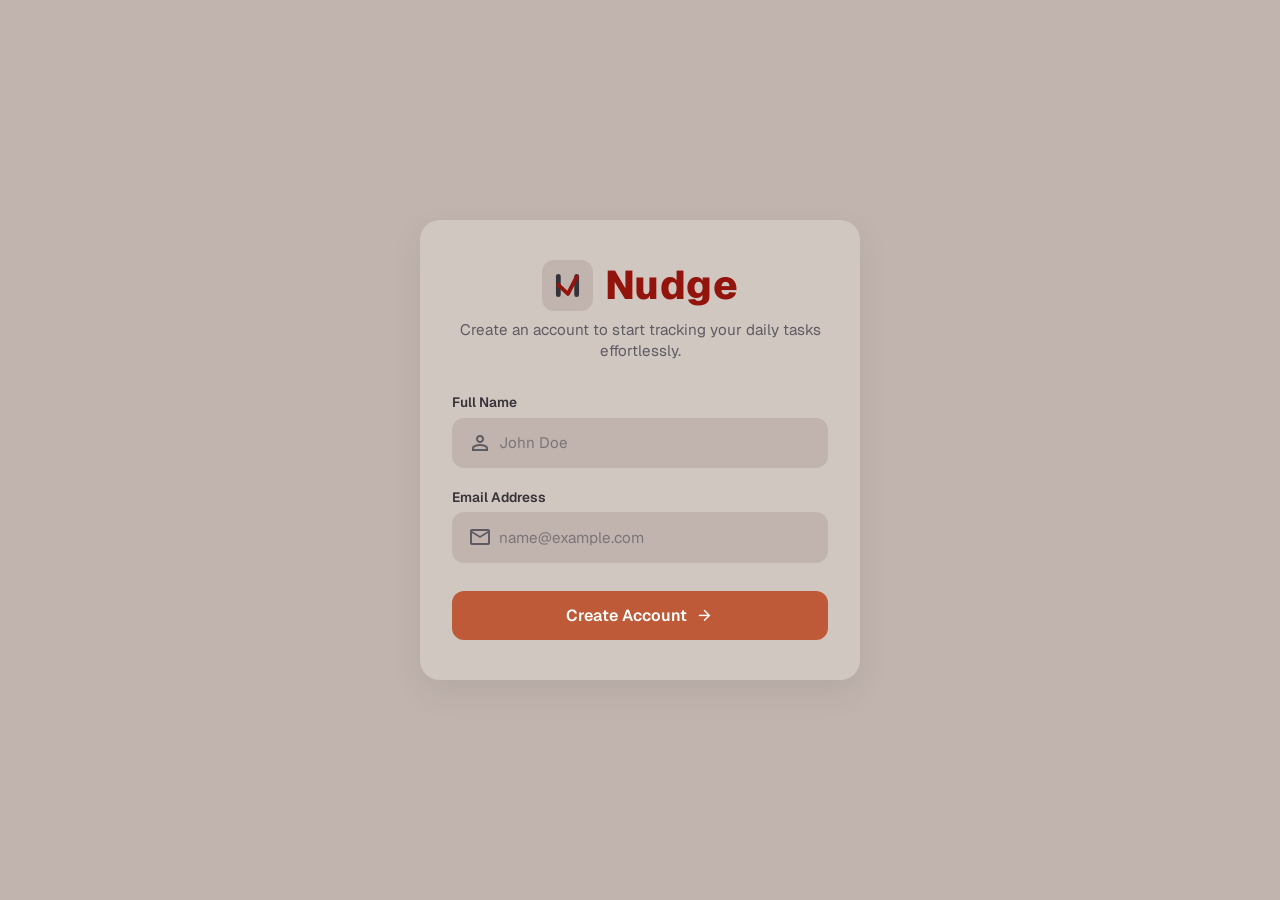
<file: index.html>
<!DOCTYPE html>
<html lang="en">
<head>
    <meta charset="UTF-8">
    <title>Nudge</title>
    <meta name="viewport" content="width=device-width, initial-scale=1">
    <link rel="stylesheet" href="css/style.css">
    <link rel="stylesheet" href="https://fonts.googleapis.com/css2?family=Material+Symbols+Outlined:opsz,wght,FILL,GRAD@24,400,0,0" />
    <link rel="stylesheet" href="css/dark-theme.css"
          media="(prefers-color-scheme: dark)">
    <link rel="icon" type="image/svg+xml" href="Assets/logo.svg" />
</head>
<body>

<div class="api-banner hide" role="status" aria-live="polite">
    <span class="material-symbols-outlined api-banner__icon" aria-hidden="true">key</span>
    <p class="api-banner__text">API key must be entered to get a suggestion. Please try again later.</p>
</div>

<main class="app-container">
    <header class="app-header">
        <div class="app-header__content">
            <div class="app-header__logo">
                <div class="heading-container">
                    <h1 class="heading">Nudge</h1>
                </div>
                <div class="img-container">
                    <img class="img" src="Assets/logo.svg" alt="Nudge">
                </div>
            </div>
            <p class="heading-description">A Todo List App which helps you track your everyday tasks</p>
        </div>

        <div class="time-container">
            <p class="time" id="time"></p>
        </div>
    </header>


    <form class="todo-form" id="todoForm">
        <input
                type="text"
                id="todo-input"
                class="todo-input"
                placeholder="What needs to be done?"
                required
        >
        <button type="submit" class="btn-add">Add Task</button>
    </form>


    <form class="todo-form2 hide" id="addTaskForm">
        <div class="form-group">
            <label for="taskName">Task Name</label>
            <input
                    type="text"
                    id="taskName"
                    class="todo-input"
                    placeholder="Enter task name..."
                    required
            >
        </div>


        <div class="form-group">
            <label for="taskPriority">Priority</label>
            <select id="taskPriority" class="form-select">
                <option value="low">Low</option>
                <option value="medium" selected>Medium</option>
                <option value="high">High</option>
            </select>
        </div>


        <div class="form-group ">
            <label for="taskTag">Label</label>
            <input
                    type="text"
                    id="taskTag"
                    class="todo-input "
                    placeholder="e.g., Work, Personal, Urgent"
            >
        </div>


        <div class="form-group">
            <label for="dueDate">Due date (optional)</label>
            <input
                    type="date"
                    id="dueDate"
                    class="todo-input time-input"
            >
        </div>


        <div class="form-group">
            <label for="completionTime">When will it be completed?</label>
            <input
                    type="time"
                    id="completionTime"
                    class="todo-input time-input"
                    required
            >
        </div>


        <button type="submit" class="btn-add">Add Task</button>
    </form>

    <div class="filter">
        <div class="filter-input">
            <p class="filter-task">Filter Tasks By</p>
            <span class="material-symbols-outlined">filter_list</span>
        </div>

        <div class="filter-controls">
            <select class="filter-select" id="filterType">
                <option value="">Select Filter</option>
                <option value="priority">By Priority</option>
                <option value="completion">By Completion</option>
            </select>

            <select class="filter-select hide" id="priorityFilter">
                <option value = 'all' selected>All</option>
                <option value="high">High</option>
                <option value="medium">Medium</option>
                <option value="low">Low</option>
            </select>

            <select class="filter-select hide" id="completionFilter">
                <option value="all">All</option>
                <option value="completed">Completed</option>
                <option value="uncompleted">Uncompleted</option>
            </select>
        </div>

        <div class="filter-actions">
            <button type="button" class="btn-go hide" id="filterBtn">Go</button>
            <button type="button" class="btn-reset" id="resetFilterBtn" title="Reset filters">
                <span class="material-symbols-outlined" aria-hidden="true">restart_alt</span>
                Reset
            </button>
        </div>
    </div>


    <ul id="todoList" class="todo-list">
        <li class="todo-card priority-high">
            <label class="custom-checkbox">
                <input type="checkbox">
                <span class="checkmark"></span>
            </label>
            <div class="todo-content">
                <span class="todo-title">Finalize Q3 Marketing Report</span>
                <div class="todo-meta">
                    <span class="tag tag-high">Urgent</span>
                    <span class="todo-time">09:00 AM</span>
                </div>
            </div>
            <div class="todo-actions">
                <button type="button" class="btn-icon btn-ai" title="Get AI Suggestions">
                    <span class="material-symbols-outlined">auto_awesome</span>
                </button>
                <button type="button" class="btn-icon btn-delete" title="Delete Task">
                    <span class="material-symbols-outlined">delete</span>
                </button>
            </div>
        </li>

        <li class="todo-card priority-medium">
            <label class="custom-checkbox">
                <input type="checkbox">
                <span class="checkmark"></span>
            </label>
            <div class="todo-content">
                <span class="todo-title">Team Sync Meeting</span>
                <div class="todo-meta">
                    <span class="tag tag-medium">Project Alpha</span>
                    <span class="todo-time">02:30 PM</span>
                </div>
            </div>
            <div class="todo-actions">
                <button type="button" class="btn-icon btn-ai" title="Get AI Suggestions">
                    <span class="material-symbols-outlined">auto_awesome</span>
                </button>
                <button type="button" class="btn-icon btn-delete" title="Delete Task">
                    <span class="material-symbols-outlined">delete</span>
                </button>
            </div>
        </li>

        <li class="todo-card completed">
            <label class="custom-checkbox">
                <input type="checkbox" checked>
                <span class="checkmark"></span>
            </label>
            <div class="todo-content">
                <span class="todo-title">Morning Workout Routine</span>
                <div class="todo-meta">
                    <span class="todo-time">07:00 AM</span>
                </div>
            </div>
            <div class="todo-actions">
                <button type="button" class="btn-icon btn-ai" title="Get AI Suggestions">
                    <span class="material-symbols-outlined">auto_awesome</span>
                </button>
                <button type="button" class="btn-icon btn-delete" title="Delete Task">
                    <span class="material-symbols-outlined">delete</span>
                </button>
            </div>
        </li>
    </ul>
</main>

<script type="module" src="js/app.js"></script>
</body>
</html>
</file>
<file: css/style.css>
@import url('https://fonts.googleapis.com/css2?family=Geist+Mono:ital,wght@0,100..900;1,100..900&family=Geist:ital,wght@0,100..900;1,100..900&display=swap');

*, *::before, *::after {
    margin: 0;
    padding: 0;
    box-sizing: border-box;
}

:root {
    --font-heading: 'Geist', sans-serif;
    --font-mono: 'Geist Mono', monospace;

    --bg-surface: #C1B4AE;
    --card-bg: #D1C7C1;
    --card-hover: #D9D0CB;

    --text-main: #353238;
    --text-muted: #5E5B63;
    --text-heading: #92140C;

    --accent-primary: #BE5A38;
    --accent-secondary: #BE7C4D;

    /* API key banner */
    --banner-bg: #92140C;
    --banner-text: #FFF4EF;
    --banner-border: #BE5A38;
}
.time-container{
    display: flex;
    flex-direction: column;
    align-items: flex-end;
    justify-content: space-between;
}

/* Body is now a column so the banner can sit above the app at full width */
body {
    background-color: var(--bg-surface);
    font-family: var(--font-heading);
    color: var(--text-main);
    min-height: 100vh;
    display: flex;
    flex-direction: column;
    align-items: center;
    padding: 0 0 2rem;
}

/* ---------- API key banner (very top of the page) ---------- */

.api-banner {
    display: flex;
    align-items: center;
    justify-content: center;
    gap: 0.6rem;
    width: 100%;
    padding: 0.8rem 1rem;
    background-color: var(--banner-bg);
    color: var(--banner-text);
    border-bottom: 3px solid var(--banner-border);
    text-align: center;
}

.api-banner__icon {
    flex-shrink: 0;
    font-size: 1.3rem;
}

.api-banner__text {
    font-size: 0.95rem;
    font-weight: 600;
    line-height: 1.4;
}

/* Side padding moved here from body so the banner can span the full width */
.app-container {
    width: 100%;
    max-width: calc(600px + 2rem);
    padding: 2rem 1rem 0;
}


.app-header {
    text-align: center;
    margin-bottom: 2rem;
}

.heading {
    color: var(--text-heading);
    font-family: var(--font-heading);
    font-size: 3.5rem;
    letter-spacing: 1px;
    font-weight: 800;
}

.heading-description {
    color: var(--text-main);
    font-size: 1.1rem;
    margin-top: 0.5rem;
    opacity: 0.85;
}


.todo-form {
    display: flex;
    gap: 0.5rem;
    margin-bottom: 1.5rem;
}

.todo-input {
    flex: 1;
    padding: 0.85rem 1.2rem;
    border-radius: 12px;
    border: 2px solid transparent;
    background-color: var(--card-bg);
    color: var(--text-main);
    font-family: var(--font-heading);
    font-size: 1rem;
    outline: none;
    transition: all 0.2s ease;
}

.todo-input::placeholder {
    color: var(--text-muted);
}

.todo-input:focus {
    border-color: var(--accent-primary);
    background-color: #E0D7D2;
}

.btn-add {
    background-color: var(--accent-primary);
    color: #FFFFFF;
    border: none;
    padding: 0.85rem 1.5rem;
    border-radius: 12px;
    font-weight: 600;
    cursor: pointer;
    font-family: var(--font-heading);
    transition: opacity 0.2s ease, transform 0.1s ease;
}

.btn-add:hover {
    opacity: 0.9;
}

.btn-add:active {
    transform: scale(0.98);
}


.todo-list {
    list-style: none;
    display: flex;
    flex-direction: column;
    gap: 0.75rem;
}

.todo-card {
    background-color: var(--card-bg);
    padding: 1rem 1.25rem;
    border-radius: 14px;
    display: flex;
    align-items: center;
    gap: 1rem;
    border-left: 5px solid transparent;
    transition: background-color 0.2s ease;
}

.todo-card:hover {
    background-color: var(--card-hover);
}

.todo-card.priority-high {
    border-left-color: var(--text-heading);
}

.todo-card.priority-medium {
    border-left-color: var(--accent-secondary);
}

.todo-content {
    display: flex;
    flex-direction: column;
    gap: 0.3rem;
    flex: 1;
}

.todo-title {
    font-weight: 600;
    font-size: 1.05rem;
}

.todo-meta {
    display: flex;
    align-items: center;
    gap: 0.5rem;
    font-family: var(--font-mono);
    font-size: 0.8rem;
}

.todo-time {
    color: var(--text-muted);
    font-variant-numeric: tabular-nums;
}


.tag {
    padding: 2px 8px;
    border-radius: 6px;
    font-weight: 600;
    text-transform: uppercase;
    font-size: 0.7rem;
}

.tag-high {
    background-color: var(--accent-primary);
    color: #FFFFFF;
}

.tag-medium {
    background-color: var(--accent-secondary);
    color: #FFFFFF;
}


.custom-checkbox {
    position: relative;
    width: 22px;
    height: 22px;
    cursor: pointer;
}

.custom-checkbox input {
    opacity: 0;
    width: 0;
    height: 0;
}

.checkmark {
    position: absolute;
    top: 0;
    left: 0;
    height: 22px;
    width: 22px;
    background-color: transparent;
    border: 2px solid var(--text-main);
    border-radius: 6px;
    transition: all 0.2s ease;
}

.custom-checkbox:hover input ~ .checkmark {
    border-color: var(--accent-primary);
}

.custom-checkbox input:checked ~ .checkmark {
    background-color: var(--accent-primary);
    border-color: var(--accent-primary);
}

.checkmark:after {
    content: "";
    position: absolute;
    display: none;
    left: 7px;
    top: 3px;
    width: 4px;
    height: 9px;
    border: solid white;
    border-width: 0 2px 2px 0;
    transform: rotate(45deg);
}

.custom-checkbox input:checked ~ .checkmark:after {
    display: block;
}


.todo-card.completed {
    opacity: 0.6;
}

.todo-card.completed .todo-title {
    text-decoration: line-through;
    color: var(--text-muted);
}

.filter {
    display: flex;
    flex-wrap: wrap;              /* lets the Reset button wrap on narrow screens */
    justify-content: space-between;
    align-items: center;
    background-color: var(--card-bg);
    padding: 0.75rem 1.25rem;
    border-radius: 12px;
    margin-bottom: 1.5rem;
    gap: 1rem;
}


.filter-input {
    display: flex;
    align-items: center;
    gap: 0.5rem;
    color: var(--text-main);
    font-weight: 500;
    margin: 0;
    width: auto;
}

.filter-task {
    font-size: 0.95rem;
    white-space: nowrap;
}

.filter-input .material-symbols-outlined {
    font-size: 1.2rem;
    color: var(--accent-primary);
}

.filter-controls {
    display: flex;
    gap: 0.5rem;
    flex-wrap: wrap;
    justify-content: flex-end;
}

.app-header__logo {
    display: flex;

    gap: 0.5rem;
}
.app-header__content{
    display: flex;
    flex-direction: column;
    align-items: center;
    gap: 0.5rem;
    justify-content: center;
    text-align: center;
}

.img{
    height: 5rem !important;
    width: 5rem !important;

}

.filter-select {
    width: auto;
    min-width: 140px;
    padding: 0.5rem 2.25rem 0.5rem 1rem;
    font-family: var(--font-heading);
    font-size: 0.9rem;
    font-weight: 600;
    color: var(--text-main);
    background-color: var(--bg-surface);
    border: 1.5px solid transparent;
    border-radius: 8px;
    outline: none;
    cursor: pointer;
    transition: all 0.2s ease;
    margin: 0;


    appearance: none;
    -webkit-appearance: none;
    -moz-appearance: none;
    background-image: url("data:image/svg+xml,%3Csvg xmlns='http://www.w3.org/2000/svg' width='16' height='16' viewBox='0 0 24 24' fill='none' stroke='%23353238' stroke-width='2' stroke-linecap='round' stroke-linejoin='round'%3E%3Cpolyline points='6 9 12 15 18 9'%3E%3C/polyline%3E%3C/svg%3E");
    background-repeat: no-repeat;
    background-position: right 0.75rem center;
    background-size: 1rem;
}

.filter-select:hover {
    border-color: var(--accent-secondary);
}

.filter-select:focus {
    border-color: var(--accent-primary);
    box-shadow: 0 0 0 3px rgba(190, 90, 56, 0.2);
}

.filter-select option {
    background-color: var(--card-bg);
    color: var(--text-main);
    padding: 0.5rem;
}
.todo-actions {
    display: flex;
    align-items: center;
    gap: 0.25rem;
    margin-left: auto;
}

.btn-icon {
    background: transparent;
    border: none;
    color: var(--text-muted);
    padding: 0.4rem;
    border-radius: 8px;
    cursor: pointer;
    display: flex;
    align-items: center;
    justify-content: center;
    transition: all 0.2s ease;
}

.btn-icon .material-symbols-outlined {
    font-size: 1.2rem;
}


.btn-ai:hover {
    color: var(--accent-primary);
    background-color: rgba(190, 90, 56, 0.12);
}

.btn-ai:active {
    transform: scale(0.95);
}


.btn-delete:hover {
    color: var(--text-heading);
    background-color: rgba(146, 20, 12, 0.12);
}

.btn-delete:active {
    transform: scale(0.95);
}
.hide{
    display: none !important;
}
.todo-form2 {
    display: flex;
    flex-direction: column;
    gap: 1.25rem;
    background-color: var(--card-bg);
    padding: 1.5rem;
    border-radius: 12px;
    margin-bottom: 1.5rem;
    box-shadow: 0 4px 6px rgba(0, 0, 0, 0.05);
}

.todo-form2 .form-group {
    display: flex;
    flex-direction: column;
    gap: 0.5rem;
}

.todo-form2 label {
    font-size: 0.875rem;
    font-weight: 600;
    color: var(--text-main);
    font-family: var(--font-heading);
}

.todo-form2 .todo-input,
.todo-form2 .form-select {
    width: 100%;
    padding: 0.75rem 1rem;
    border: 1px solid #b8aea8;
    border-radius: 8px;
    font-size: 0.95rem;
    font-family: var(--font-heading);
    background-color: #ffffff;
    color: var(--text-main);
    outline: none;
    transition: border-color 0.2s ease, box-shadow 0.2s ease;
}

.todo-form2 .todo-input:focus,
.todo-form2 .form-select:focus {
    border-color: var(--accent-primary);
    box-shadow: 0 0 0 2px rgba(190, 90, 56, 0.2);
}

.todo-form2 .btn-add {
    padding: 0.75rem 1.5rem;
    background-color: var(--accent-primary);
    color: #ffffff;
    border: none;
    border-radius: 8px;
    font-size: 1rem;
    font-weight: 600;
    font-family: var(--font-heading);
    cursor: pointer;
    transition: background-color 0.2s ease, transform 0.1s ease;
    align-self: flex-start;
}

.todo-form2 .btn-add:hover {
    background-color: var(--text-heading);
}

.todo-form2 .btn-add:active {
    transform: scale(0.98);
}

.todo-form2 .time-input {
    font-family: var(--font-heading);
    color: var(--text-main);
    background-color: #ffffff;
    cursor: pointer;
}


.todo-form2 .time-input::-webkit-calendar-picker-indicator {
    cursor: pointer;
    filter: invert(20%) sepia(10%) saturate(1000%) hue-rotate(220deg);
    opacity: 0.7;
    transition: opacity 0.2s ease;
}

.todo-form2 .time-input::-webkit-calendar-picker-indicator:hover {
    opacity: 1;
}

.todo-form2 .time-input:focus {
    border-color: var(--accent-primary);
    box-shadow: 0 0 0 2px rgba(190, 90, 56, 0.2);
}

.btn-go {
    background-color: var(--accent-primary);
    color: #FFFFFF;
    font-weight: 600;
    padding: 0.5rem 1rem;
    border: none;
    border-radius: 8px;
    cursor: pointer;
    font-family: var(--font-heading);
    font-size: 0.9rem;
    transition: opacity 0.2s ease, transform 0.1s ease;
}

.btn-go:hover {
    opacity: 0.9;
    background-color: var(--text-heading);
}

.btn-go:active {
    transform: scale(0.97);
}

/* ---------- Reset filters button ---------- */

.filter-actions {
    display: flex;
    align-items: center;
    gap: 0.5rem;
}

.btn-reset {
    display: inline-flex;
    align-items: center;
    gap: 0.35rem;
    padding: 0.5rem 1rem;
    border: 1.5px solid var(--text-muted);
    border-radius: 8px;
    background-color: transparent;
    color: var(--text-main);
    font-family: var(--font-heading);
    font-size: 0.9rem;
    font-weight: 600;
    cursor: pointer;
    transition: all 0.2s ease;
}

.btn-reset .material-symbols-outlined {
    font-size: 1.1rem;
    color: var(--accent-primary);
}

.btn-reset:hover {
    border-color: var(--accent-primary);
    background-color: rgba(190, 90, 56, 0.12);
}

.btn-reset:focus-visible {
    outline: 3px solid var(--accent-primary);
    outline-offset: 2px;
}

.btn-reset:active {
    transform: scale(0.97);
}

/* ---------- Due date on a task card ---------- */

.todo-due {
    font-family: var(--font-mono);
    font-size: 0.75rem;
    font-weight: 600;
    text-transform: uppercase;
    letter-spacing: 0.3px;
    color: var(--text-heading);
}
</file>
<file: css/dark-theme.css>
:root {
    color-scheme: dark;
    --bg-surface: #1C1816;
    --card-bg: #272220;
    --card-hover: #322C29;
    --input-bg: #171311;
    --input-border: #3F3733;

    /* Text */
    --text-main: #ECE4DF;
    --text-muted: #A89E98;
    --text-heading: #E8705F;

    /* Accents */
    --accent-primary: #B5502D;
    --accent-hover: #9A4325;
    --accent-bright: #E0785A;
    --accent-secondary: #D49A6A;
    --on-secondary: #1C1816;
    --shadow: 0 4px 10px rgba(0, 0, 0, 0.4);

    /* API key banner */
    --banner-bg: #3A1612;
    --banner-text: #F8DDD5;
    --banner-border: #E0785A;
}

:focus-visible {
    outline: 3px solid var(--accent-bright);
    outline-offset: 2px;
}

/* ---------- API key banner ---------- */

.api-banner__icon {
    color: var(--accent-bright);
}

.todo-input:focus {
    border-color: var(--accent-bright);
    background-color: var(--card-hover);
}

.btn-add:hover {
    background-color: var(--accent-hover);
    opacity: 1;
}

.btn-go:hover {
    background-color: var(--accent-hover);
    opacity: 1;
}

.todo-form2 .btn-add:hover {
    background-color: var(--accent-hover);
}

/* ---------- Tags ---------- */

.tag-medium {
    color: var(--on-secondary);
}

/* ---------- Checkbox ---------- */

.checkmark {
    border-color: var(--text-muted);
}

.custom-checkbox:hover input ~ .checkmark {
    border-color: var(--accent-bright);
}

.custom-checkbox input:checked ~ .checkmark {
    border-color: var(--accent-primary);
}

.custom-checkbox input:focus-visible ~ .checkmark {
    outline: 3px solid var(--accent-bright);
    outline-offset: 2px;
}

/* ---------- Filter bar ---------- */

.filter-input .material-symbols-outlined {
    color: var(--accent-bright);
}

.filter-select {
    /* chevron colour is #ECE4DF */
    background-image: url("data:image/svg+xml,%3Csvg xmlns='http://www.w3.org/2000/svg' width='16' height='16' viewBox='0 0 24 24' fill='none' stroke='%23ECE4DF' stroke-width='2' stroke-linecap='round' stroke-linejoin='round'%3E%3Cpolyline points='6 9 12 15 18 9'%3E%3C/polyline%3E%3C/svg%3E");
}

.filter-select:focus {
    border-color: var(--accent-bright);
    box-shadow: 0 0 0 3px rgba(224, 120, 90, 0.25);
}

/* ---------- Reset filters button ---------- */

.btn-reset .material-symbols-outlined {
    color: var(--accent-bright);
}

.btn-reset:hover {
    border-color: var(--accent-bright);
    background-color: rgba(224, 120, 90, 0.16);
}

.btn-reset:focus-visible {
    outline: 3px solid var(--accent-bright);
}

/* ---------- Card icon buttons ---------- */

.btn-ai:hover {
    color: var(--accent-bright);
    background-color: rgba(224, 120, 90, 0.16);
}

.btn-delete:hover {
    color: var(--text-heading);
    background-color: rgba(232, 112, 95, 0.16);
}

/* ---------- Add-task form ---------- */

.todo-form2 {
    box-shadow: var(--shadow);
}

.todo-form2 .todo-input,
.todo-form2 .form-select {
    border-color: var(--input-border);
    background-color: var(--input-bg);
}

.todo-form2 .todo-input:focus,
.todo-form2 .form-select:focus,
.todo-form2 .time-input:focus {
    border-color: var(--accent-bright);
    box-shadow: 0 0 0 2px rgba(224, 120, 90, 0.25);
}

.todo-form2 .time-input {
    background-color: var(--input-bg);
}

.todo-form2 .time-input::-webkit-calendar-picker-indicator {
    filter: invert(85%);   /* light clock icon on the dark input */
}

/* ---------- Suggestions page (no effect on the home page) ---------- */

.topbar,
.dock {
    border-color: rgba(236, 228, 223, 0.12);
}

.step:hover {
    background-color: #3A3330;
}

.message__tip .material-symbols-outlined {
    color: var(--accent-bright);
}

.composer:focus-within {
    border-color: var(--accent-bright);
    background-color: #332D2A;
}

.composer__send:hover {
    background-color: var(--accent-hover);
}

.quick__btn:hover {
    border-color: var(--accent-bright);
}
</file>
<file: css/form.css>
@import url('https://fonts.googleapis.com/css2?family=Geist+Mono:ital,wght@0,100..900;1,100..900&family=Geist:ital,wght@0,100..900;1,100..900&display=swap');

*, *::before, *::after {
    margin: 0;
    padding: 0;
    box-sizing: border-box;
}

:root {
    --font-heading: 'Geist', sans-serif;
    --font-mono: 'Geist Mono', monospace;

    --bg-surface: #C1B4AE;
    --card-bg: #D1C7C1;
    --card-hover: #D9D0CB;

    --text-main: #353238;
    --text-muted: #5E5B63;
    --text-heading: #92140C;

    --accent-primary: #BE5A38;
    --accent-secondary: #BE7C4D;
}

body {
    background-color: var(--bg-surface);
    font-family: var(--font-heading);
    color: var(--text-main);
    min-height: 100vh;
    display: flex;
    justify-content: center;
    align-items: center;
    padding: 2rem 1rem;
}

/* Card Container */
.auth-container {
    width: 100%;
    max-width: 440px;
    background-color: var(--card-bg);
    padding: 2.5rem 2rem;
    border-radius: 20px;
    box-shadow: 0 12px 32px rgba(53, 50, 56, 0.08);
}

/* Branding Header */
.auth-header {
    text-align: center;
    margin-bottom: 2rem;
}

.auth-logo {
    display: flex;
    align-items: center;
    justify-content: center;
    gap: 0.75rem;
    margin-bottom: 0.5rem;
}

.auth-logo-img {
    width: 3.2rem;
    height: 3.2rem;
    object-fit: contain;
}

.auth-title {
    color: var(--text-heading);
    font-family: var(--font-heading);
    font-size: 2.5rem;
    font-weight: 800;
    letter-spacing: 0.5px;
    line-height: 1;
}

.auth-subtitle {
    color: var(--text-muted);
    font-size: 0.95rem;
    line-height: 1.4;
    margin-top: 0.5rem;
}

/* Form Styling */
.auth-form {
    display: flex;
    flex-direction: column;
    gap: 1.25rem;
}

.form-group {
    display: flex;
    flex-direction: column;
    gap: 0.4rem;
}

.form-label {
    font-size: 0.85rem;
    font-weight: 600;
    color: var(--text-main);
}

.input-wrapper {
    position: relative;
    display: flex;
    align-items: center;
}

.input-icon {
    position: absolute;
    left: 1rem;
    font-size: 1.25rem;
    color: var(--text-muted);
    pointer-events: none;
    transition: color 0.2s ease;
}

.form-input {
    width: 100%;
    padding: 0.85rem 1rem 0.85rem 2.8rem;
    border-radius: 12px;
    border: 2px solid transparent;
    background-color: var(--bg-surface);
    color: var(--text-main);
    font-family: var(--font-heading);
    font-size: 0.95rem;
    outline: none;
    transition: all 0.2s ease;
}

.form-input::placeholder {
    color: var(--text-muted);
    opacity: 0.7;
}

.form-input:focus {
    border-color: var(--accent-primary);
    background-color: #E0D7D2;
}

.form-input:focus ~ .input-icon {
    color: var(--accent-primary);
}

/* Checkbox and Terms */
.form-options {
    margin-top: 0.25rem;
}

.custom-checkbox {
    display: flex;
    align-items: flex-start;
    gap: 0.65rem;
    position: relative;
    cursor: pointer;
    user-select: none;
}

.custom-checkbox input {
    opacity: 0;
    width: 0;
    height: 0;
    position: absolute;
}

.checkmark {
    height: 20px;
    width: 20px;
    min-width: 20px;
    background-color: var(--bg-surface);
    border: 2px solid var(--text-muted);
    border-radius: 6px;
    transition: all 0.2s ease;
    margin-top: 2px;
}

.custom-checkbox:hover input ~ .checkmark {
    border-color: var(--accent-primary);
}

.custom-checkbox input:checked ~ .checkmark {
    background-color: var(--accent-primary);
    border-color: var(--accent-primary);
}

.checkmark:after {
    content: "";
    position: absolute;
    display: none;
    left: 6px;
    top: 5px;
    width: 4px;
    height: 8px;
    border: solid white;
    border-width: 0 2px 2px 0;
    transform: rotate(45deg);
}

.custom-checkbox input:checked ~ .checkmark:after {
    display: block;
}

.terms-text {
    font-size: 0.85rem;
    color: var(--text-muted);
    line-height: 1.35;
}

.form-link, .auth-link {
    color: var(--accent-primary);
    text-decoration: none;
    font-weight: 600;
    transition: color 0.2s ease;
}

.form-link:hover, .auth-link:hover {
    color: var(--text-heading);
    text-decoration: underline;
}


.btn-submit {
    background-color: var(--accent-primary);
    color: #FFFFFF;
    border: none;
    padding: 0.9rem 1.5rem;
    border-radius: 12px;
    font-family: var(--font-heading);
    font-size: 1rem;
    font-weight: 600;
    cursor: pointer;
    display: flex;
    align-items: center;
    justify-content: center;
    gap: 0.5rem;
    margin-top: 0.5rem;
    transition: background-color 0.2s ease, transform 0.1s ease;
}

.btn-submit .material-symbols-outlined {
    font-size: 1.2rem;
}

.btn-submit:hover {
    background-color: #a84d2e;
}

.btn-submit:active {
    transform: scale(0.98);
}
</file>
<file: css/suggestion.css>
/* Nudge – suggestions screen
   Uses the same design tokens as css/style.css */

@import url('https://fonts.googleapis.com/css2?family=Geist+Mono:ital,wght@0,100..900;1,100..900&family=Geist:ital,wght@0,100..900;1,100..900&display=swap');

*, *::before, *::after {
    margin: 0;
    padding: 0;
    box-sizing: border-box;
}

:root {
    --font-heading: 'Geist', sans-serif;
    --font-mono: 'Geist Mono', monospace;

    --bg-surface: #C1B4AE;
    --card-bg: #D1C7C1;
    --card-hover: #D9D0CB;

    --text-main: #353238;
    --text-muted: #5E5B63;
    --text-heading: #92140C;

    --accent-primary: #BE5A38;
    --accent-secondary: #BE7C4D;
}

html, body { height: 100%; }

body {
    background-color: var(--bg-surface);
    font-family: var(--font-heading);
    color: var(--text-main);
}

.material-symbols-outlined {
    font-size: 1.3rem;
    vertical-align: middle;
}

:focus-visible {
    outline: 3px solid var(--text-heading);
    outline-offset: 2px;
}

.sr-only {
    position: absolute;
    width: 1px;
    height: 1px;
    margin: -1px;
    overflow: hidden;
    clip: rect(0 0 0 0);
    white-space: nowrap;
    border: 0;
}

/* ---------- Layout: header / scrolling chat / bottom dock ---------- */

.screen {
    display: flex;
    flex-direction: column;
    width: 100%;
    max-width: 600px;
    height: 100dvh;
    margin: 0 auto;
}

/* ---------- Top bar ---------- */

.topbar {
    display: flex;
    align-items: center;
    gap: 0.75rem;
    padding: 1rem;
    border-bottom: 1px solid rgba(53, 50, 56, 0.15);
}

.topbar__back {
    flex-shrink: 0;
    display: grid;
    place-items: center;
    width: 2.6rem;
    height: 2.6rem;
    border-radius: 50%;
    background-color: var(--card-bg);
    color: var(--accent-primary);
    text-decoration: none;
    transition: background-color 0.2s ease, transform 0.1s ease;
}

.topbar__back:hover { background-color: var(--card-hover); }
.topbar__back:active { transform: scale(0.95); }

.topbar__task {
    min-width: 0;
    color: var(--text-heading);
    font-size: 1.25rem;
    font-weight: 800;
    letter-spacing: 0.5px;
    white-space: nowrap;
    overflow: hidden;
    text-overflow: ellipsis;
}

/* ---------- Chat area ---------- */

.chat {
    flex: 1;
    min-height: 0;
    overflow-y: auto;
    padding: 1.25rem 1rem;
}

/* Humanness tag */
.presence {
    display: inline-flex;
    align-items: center;
    gap: 0.5rem;
    margin-bottom: 0.6rem;
    padding: 0.3rem 0.9rem 0.3rem 0.3rem;
    border-radius: 999px;
    background-color: var(--card-bg);
}

.presence__avatar {
    display: grid;
    place-items: center;
    width: 1.8rem;
    height: 1.8rem;
    border-radius: 50%;
    background-color: var(--accent-primary);
    color: #FFFFFF;
}

.presence__avatar .material-symbols-outlined { font-size: 1.1rem; }

.presence__name { font-weight: 600; }

.presence__status {
    font-family: var(--font-mono);
    font-size: 0.8rem;
    color: var(--text-muted);
}

/* AI message */
.message {
    padding: 1.25rem;
    border-radius: 6px 14px 14px 14px;
    background-color: var(--card-bg);
    border-left: 5px solid var(--text-heading);
    box-shadow: 0 4px 6px rgba(0, 0, 0, 0.05);
}

.message__approach {
    margin-bottom: 1rem;
    font-size: 1.3rem;
    font-weight: 600;
    line-height: 1.3;
}

/* Steps: bar under each step = its share of the time (10 min = full) */
.steps {
    list-style: none;
    display: grid;
    gap: 0.5rem;
    margin-bottom: 1rem;
    counter-reset: step;
}

.step {
    position: relative;
    display: flex;
    justify-content: space-between;
    align-items: baseline;
    gap: 0.75rem;
    padding: 0.7rem 0.9rem 1rem 2.6rem;
    border-radius: 12px;
    background-color: var(--bg-surface);
    counter-increment: step;
    overflow: hidden;
    transition: background-color 0.2s ease;
}

.step:hover { background-color: #B8AAA3; }

.step::before {
    content: counter(step);
    position: absolute;
    left: 0.9rem;
    top: 0.7rem;
    font-family: var(--font-mono);
    font-weight: 700;
    color: var(--text-heading);
}

.step::after {
    content: "";
    position: absolute;
    left: 0;
    bottom: 0;
    height: 4px;
    width: calc(var(--minutes) * 10%);
    background-color: var(--accent-primary);
    border-radius: 0 4px 0 0;
}

.step__text { min-width: 0; }

.step__time {
    flex-shrink: 0;
    font-family: var(--font-mono);
    font-size: 0.8rem;
    font-weight: 600;
    color: var(--text-muted);
    font-variant-numeric: tabular-nums;
    white-space: nowrap;
}

.message__tip {
    display: flex;
    gap: 0.5rem;
    padding: 0.8rem 0.9rem;
    border-radius: 12px;
    background-color: var(--card-hover);
}

.message__tip .material-symbols-outlined { color: var(--accent-primary); }

/* ---------- Bottom dock ---------- */

.dock {
    display: grid;
    gap: 0.7rem;
    padding: 0.8rem 1rem calc(1rem + env(safe-area-inset-bottom, 0px));
    border-top: 1px solid rgba(53, 50, 56, 0.15);
    background-color: var(--bg-surface);
}

/* Three oval quick-question buttons */
.quick {
    display: grid;
    grid-template-columns: repeat(3, 1fr);
    gap: 0.5rem;
}

.quick__btn {
    padding: 0.55rem 0.5rem;
    border: 2px solid transparent;
    border-radius: 999px;
    background-color: var(--card-bg);
    color: var(--text-heading);
    font-family: var(--font-heading);
    font-size: 0.9rem;
    font-weight: 600;
    white-space: nowrap;
    cursor: pointer;
    transition: all 0.2s ease;
}

.quick__btn:hover {
    border-color: var(--accent-primary);
    background-color: var(--card-hover);
}

.quick__btn:active { transform: scale(0.97); }

/* Custom input with round send button inside the right end */
.composer {
    display: flex;
    align-items: center;
    gap: 0.4rem;
    padding: 0.3rem 0.3rem 0.3rem 1.2rem;
    border: 2px solid transparent;
    border-radius: 999px;
    background-color: var(--card-bg);
    transition: all 0.2s ease;
}

.composer:focus-within {
    border-color: var(--accent-primary);
    background-color: #E0D7D2;
}

.composer__input {
    flex: 1;
    min-width: 0;
    border: 0;
    background: transparent;
    color: var(--text-main);
    font-family: var(--font-heading);
    font-size: 1rem;
}

.composer__input:focus { outline: none; }

.composer__input::placeholder { color: var(--text-muted); }

.composer__send {
    flex-shrink: 0;
    display: grid;
    place-items: center;
    width: 2.6rem;
    height: 2.6rem;
    border: none;
    border-radius: 50%;
    background-color: var(--accent-primary);
    color: #FFFFFF;
    cursor: pointer;
    transition: background-color 0.2s ease, transform 0.1s ease;
}

.composer__send:hover { background-color: var(--text-heading); }
.composer__send:active { transform: scale(0.95); }

/* ---------- Small screens ---------- */

@media (max-width: 380px) {
    .quick__btn { font-size: 0.8rem; padding-inline: 0.25rem; }
    .message__approach { font-size: 1.15rem; }
}
.message__text { white-space: pre-line; }

.message + .message { margin-top: 0.75rem; }

.message--user {
    width: fit-content;
    max-width: 85%;
    margin-left: auto;
    border-left: 0;
    border-radius: 14px 6px 14px 14px;
    background-color: var(--accent-primary);
    color: #FFFFFF;
}
.change-api-key {
    align-self: flex-end;
    margin: 0.6rem 1rem 0;
    padding: 0.4rem 1rem;
    border: 2px solid transparent;
    border-radius: 999px;
    background-color: var(--card-bg);
    color: var(--text-heading);
    font-family: var(--font-heading);
    font-size: 0.85rem;
    font-weight: 600;
    white-space: nowrap;
    cursor: pointer;
    transition: all 0.2s ease;
}

.change-api-key:hover {
    border-color: var(--accent-primary);
    background-color: var(--card-hover);
}

.change-api-key:active {
    transform: scale(0.97);
}
</file>
